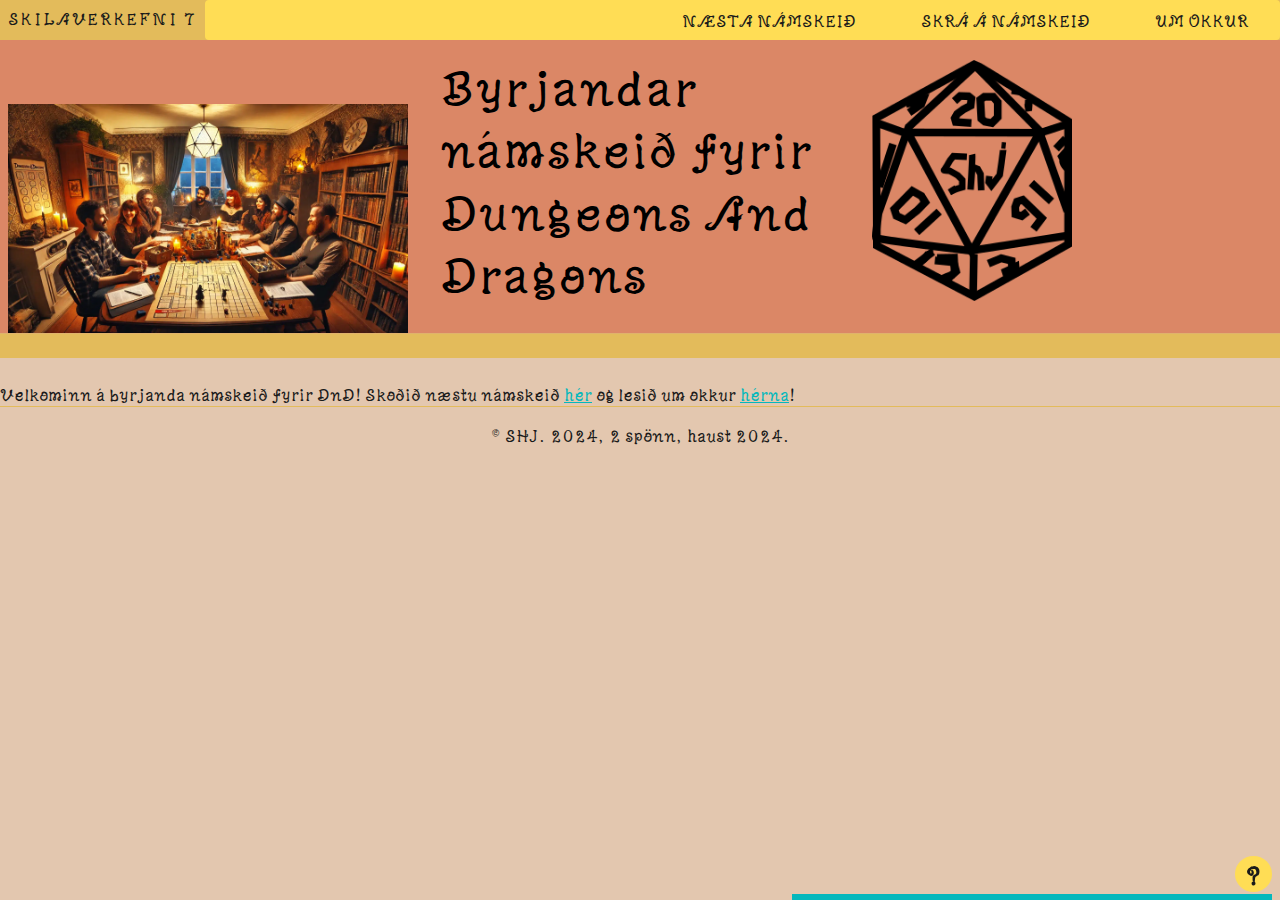
<file: index.html>
<!DOCTYPE html>
<html lang="is">
<head>
    <meta charset="UTF-8">
    <meta name="viewport" content="width=device-width, initial-scale=1.0">
    <meta name="description" content="Skilaverkefni 7">
    <meta name="author" content="Nemandi">
    <title>Skilaverkefni 7</title>
    <link rel="preconnect" href="https://fonts.googleapis.com">
    <link rel="preconnect" href="https://fonts.gstatic.com" crossorigin>
    <link href="https://fonts.googleapis.com/css2?family=Yuji+Mai&display=swap" rel="stylesheet">
    <link rel="stylesheet" href="css/styles.css">

    <link rel="icon" type="image/svg" href="images/rwd-icon.svg">
</head>
<body id="top">
  <section class="menuBg">
    <p>Skilaverkefni 7</p>
    <nav>
      <input type="checkbox" id="inputMenu">
      <label for="inputMenu" class="labelMenu"> &#9776; </label>
      <div class="topmenu">
        <a href="next.html">Næsta námskeið</a>
        <a href="register.html">Skrá á námskeið</a>
        <a href="about.html">Um okkur</a>
      </div>
    </nav>
  </section>
  <header class="col-3 container">
    <img src="images/peoplednd.webp" class="logo">
    <h1>Byrjandar námskeið fyrir Dungeons And Dragons</h1>
    <section>
      <div class="sigurjon">
      <img src="images/path31.png" class="logo">
    </div>
    </section>
  </header>
  <!--banner-->
  <div class="bannerBg">
    <br>
  </div><!--bg end-->
  <br>
  <main>
Velkominn á byrjanda námskeið fyrir DnD! Skoðið næstu námskeið <a href="next.html">hér</a> og lesið um okkur <a href="about.html">hérna</a>!
  </main>
  <footer class="col-3">
  
  </footer>
    <p class="center">&copy SHJ. 2024, 2 spönn, haust 2024.</p>

  <!--pop up login form-->
  <div id="login" class="overlay">
    <div class="popup">
        <h2>Velkomin/n</h2>
        <a class="close" href="#">&times;</a>
        <div class="content">
            <form action="takk.html" method="get">
              <fieldset>
                <legend>Innskráning</legend>
                <p>Notendanafn: <input type="text" name="user" required placeholder="User"></p>
                <p>Lykilorð: <input type="password" name="psw" required placeholder="Password"></p>
                <p><input type="submit" value="Innskráning"></p>
              </fieldset>
            </form>
        </div>
    </div>
  </div>
  <!--Spjallbox-->
  <label for="inputcheck" class="chatbutt"> ? </label>
  <input type="checkbox" id="inputcheck">
  <section class="chatbox">
    <form action="takk.html" method="get"> 
      <fieldset> 
        <legend>&nbsp;Spjallbox&nbsp;</legend><!--ath-->
        <label>Nafn:</label>
        <input type="text" placeholder="Name" name="Nafn" required>
        <br><label>Tölvupóstur:</label>
        <input type="email" name="TP" placeholder="Email" required>
        <br><label>Skilaboð:</label>
        <textarea rows='5' name="skilaboð" placeholder="Message" required></textarea>
        <p><input type="submit" value="Senda" class="button-primary"></p>
      </fieldset>
      </form>
  </section>
</body>
</html>
</file>
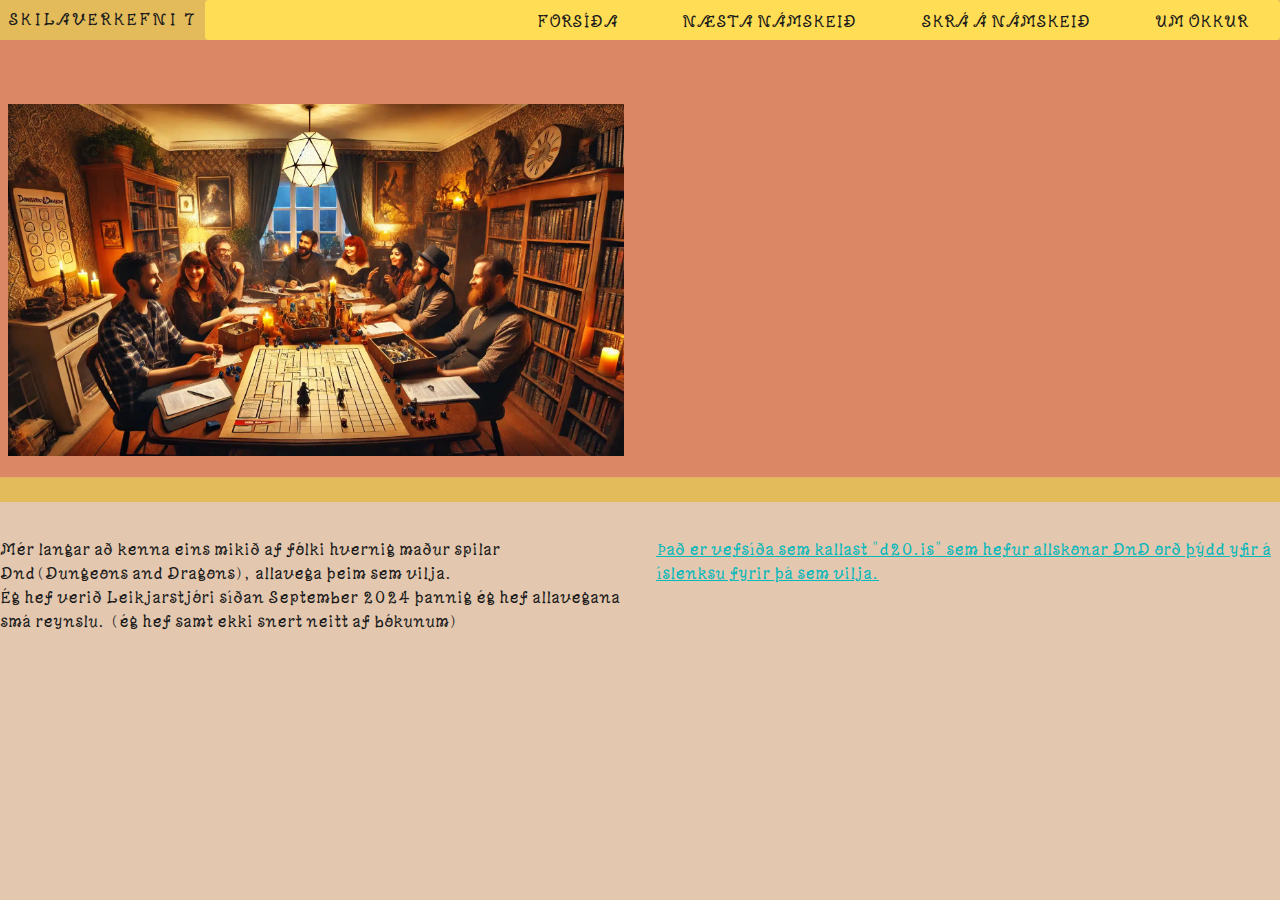
<file: about.html>
<!DOCTYPE html>
<html lang="is">
<head>
    <meta charset="UTF-8">
    <meta name="viewport" content="width=device-width, initial-scale=1.0">
    <meta name="description" content="Skilaverkefni 7">
    <meta name="author" content="Nemandi">
    <title>Skilaverkefni 7</title>
    <link rel="preconnect" href="https://fonts.googleapis.com">
    <link rel="preconnect" href="https://fonts.gstatic.com" crossorigin>
    <link href="https://fonts.googleapis.com/css2?family=Yuji+Mai&display=swap" rel="stylesheet">
    <link rel="stylesheet" href="css/styles.css">

    <link rel="icon" type="image/svg" href="images/rwd-icon.svg">
</head>
<body id="top">
  <section class="menuBg">
    <p>Skilaverkefni 7</p>
    <nav>
      <input type="checkbox" id="inputMenu">
      <label for="inputMenu" class="labelMenu"> &#9776; </label>
      <div class="topmenu">
        <a href="index.html">Forsíða</a>
        <a href="next.html">Næsta námskeið</a>
        <a href="register.html">Skrá á námskeið</a>
        <a href="about.html">Um okkur</a>
      </div>
    </nav>
  </section>
  <header class="col-2 container">
      <section>
        <img src="images/peoplednd.webp" class="logo">
      </section>
      <section>
      
      </section>
  </header>
  <!--banner-->
  <div class="bannerBg">
    <br>
  </div><!--bg end-->
  <br>
  <main>
    <section class="col-2" id="harmon">
     Mér langar að kenna eins mikið af fólki hvernig maður spilar Dnd(Dungeons and Dragons), allavega þeim sem vilja.
    <br> 
    Ég hef verið Leikjarstjóri síðan September 2024 þannig ég hef allavegana smá reynslu. (ég hef samt ekki snert neitt af bókunum)
    <br> 
    <a href="https://d20.is/">Það er vefsíða sem kallast "d20.is" sem hefur allskonar DnD orð þýdd yfir á íslenksu fyrir þá sem vilja.</a>
  </section>
</body>
</html>
</file>
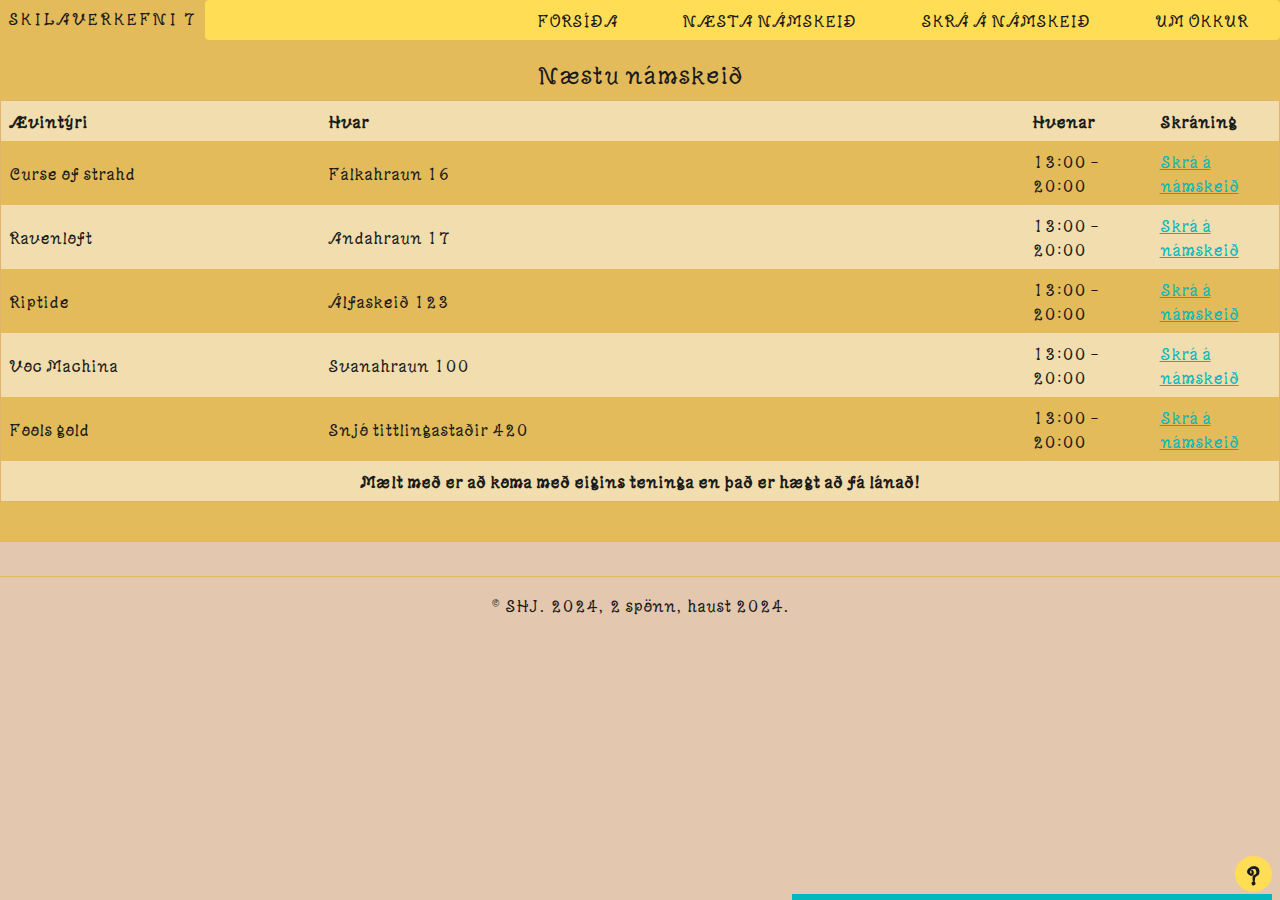
<file: next.html>
<!DOCTYPE html>
<html lang="is">
<head>
    <meta charset="UTF-8">
    <meta name="viewport" content="width=device-width, initial-scale=1.0">
    <meta name="description" content="Skilaverkefni 7">
    <meta name="author" content="Nemandi">
    <title>Skilaverkefni 7</title>
    <link rel="preconnect" href="https://fonts.googleapis.com">
    <link rel="preconnect" href="https://fonts.gstatic.com" crossorigin>
    <link href="https://fonts.googleapis.com/css2?family=Yuji+Mai&display=swap" rel="stylesheet">
    <link rel="stylesheet" href="css/styles.css">
    <link rel="icon" type="image/svg" href="images/rwd-icon.svg">
</head>
<body id="top">
  <section class="menuBg">
    <p>Skilaverkefni 7</p>
    <nav>
      <input type="checkbox" id="inputMenu">
      <label for="inputMenu" class="labelMenu"> &#9776; </label>
      <div class="topmenu">
        <a href="index.html">Forsíða</a>
        <a href="next.html">Næsta námskeið</a>
        <a href="register.html">Skrá á námskeið</a>
        <a href="about.html">Um okkur</a>
      </div>
    </nav>
  </section>
  <!--banner-->
  <div class="bannerBg">
    <section class="container">
      <table class="autoflow">
        <caption>Næstu námskeið</caption>
        <thead>
            <tr>
                <th style="width:25%">Ævintýri</th>
                <th style="width:55%">Hvar</th>
                <th style="width:10%">Hvenar</th>
                <th style="width:10%">Skráning</th>
            </tr>
        </thead>
        <tbody>
            <tr>
                <td data-label="WHO ">Curse of strahd</td>
                <td data-label="WHERE ">Fálkahraun 16</td>
                <td data-label="WHEN ">13:00 - 20:00</td>
                <td data-label="Check In" id="checkin">
                  <a href="register.html">Skrá á námskeið</a>
                </td>
            </tr>
            <tr>
              <td data-label="WHO ">Ravenloft</td>
              <td data-label="WHERE ">Andahraun 17</td>
              <td data-label="WHEN ">13:00 - 20:00</td>
              <td data-label="Check In ">
                  <a href="register.html">Skrá á námskeið</a>
                </td>
            </tr>
            <tr>
              <td data-label="WHO ">Riptide</td>
              <td data-label="WHERE ">Álfaskeið 123</td>
              <td data-label="WHEN ">13:00 - 20:00</td>
              <td data-label="Check In ">
                  <a href="register.html">Skrá á námskeið</a>
                </td>
            </tr>
            <tr>
              <td data-label="WHO ">Voc Machina</td>
              <td data-label="WHERE ">Svanahraun 100</td>
              <td data-label="WHEN ">13:00 - 20:00</td>
              <td data-label="Check In ">
                  <a href="register.html">Skrá á námskeið</a>
                </td>
            </tr>
            <tr>
              <td data-label="WHO ">Fools gold</td>
              <td data-label="WHERE ">Snjó tittlingastaðir 420</td>
              <td data-label="WHEN ">13:00 - 20:00</td>
              <td data-label="Check In ">
                  <a href="register.html">Skrá á námskeið</a>
                </td>
            </tr>
        </tbody>
        <tfoot>
          <tr>
              <th colspan="4">Mælt með er að koma með eigins teninga en það er hægt að fá lánað!</th>
          </tr>
        </tfoot>
      </table>
    </section><!--container end-->
    <br>
  </div><!--bg end-->
  <br>
  <main>
    <section class="col-2" id="harmon">
    </section>
  </main>
  <footer class="col-3">

  </footer>
    <p class="center">&copy SHJ. 2024, 2 spönn, haust 2024.</p>

  <!--pop up login form-->
  <div id="login" class="overlay">
    <div class="popup">
        <h2>Velkomin/n</h2>
        <a class="close" href="#">&times;</a>
        <div class="content">
            <form action="takk.html" method="get">
              <fieldset>
                <legend>Innskráning</legend>
                <p>Notendanafn: <input type="text" name="user" required placeholder="User"></p>
                <p>Lykilorð: <input type="password" name="psw" required placeholder="Password"></p>
                <p><input type="submit" value="Innskráning"></p>
              </fieldset>
            </form>
        </div>
    </div>
  </div>
  <!--Spjallbox-->
  <label for="inputcheck" class="chatbutt"> ? </label>
  <input type="checkbox" id="inputcheck">
  <section class="chatbox">
    <form action="takk.html" method="get"> 
      <fieldset> 
        <legend>&nbsp;Spjallbox&nbsp;</legend><!--ath-->
        <label>Nafn:</label>
        <input type="text" placeholder="Name" name="Nafn" required>
        <br><label>Tölvupóstur:</label>
        <input type="email" name="TP" placeholder="Email" required>
        <br><label>Skilaboð:</label>
        <textarea rows='5' name="skilaboð" placeholder="Message" required></textarea>
        <p><input type="submit" value="Senda" class="button-primary"></p>
      </fieldset>
      </form>
  </section>
</body>
</html>
</file>
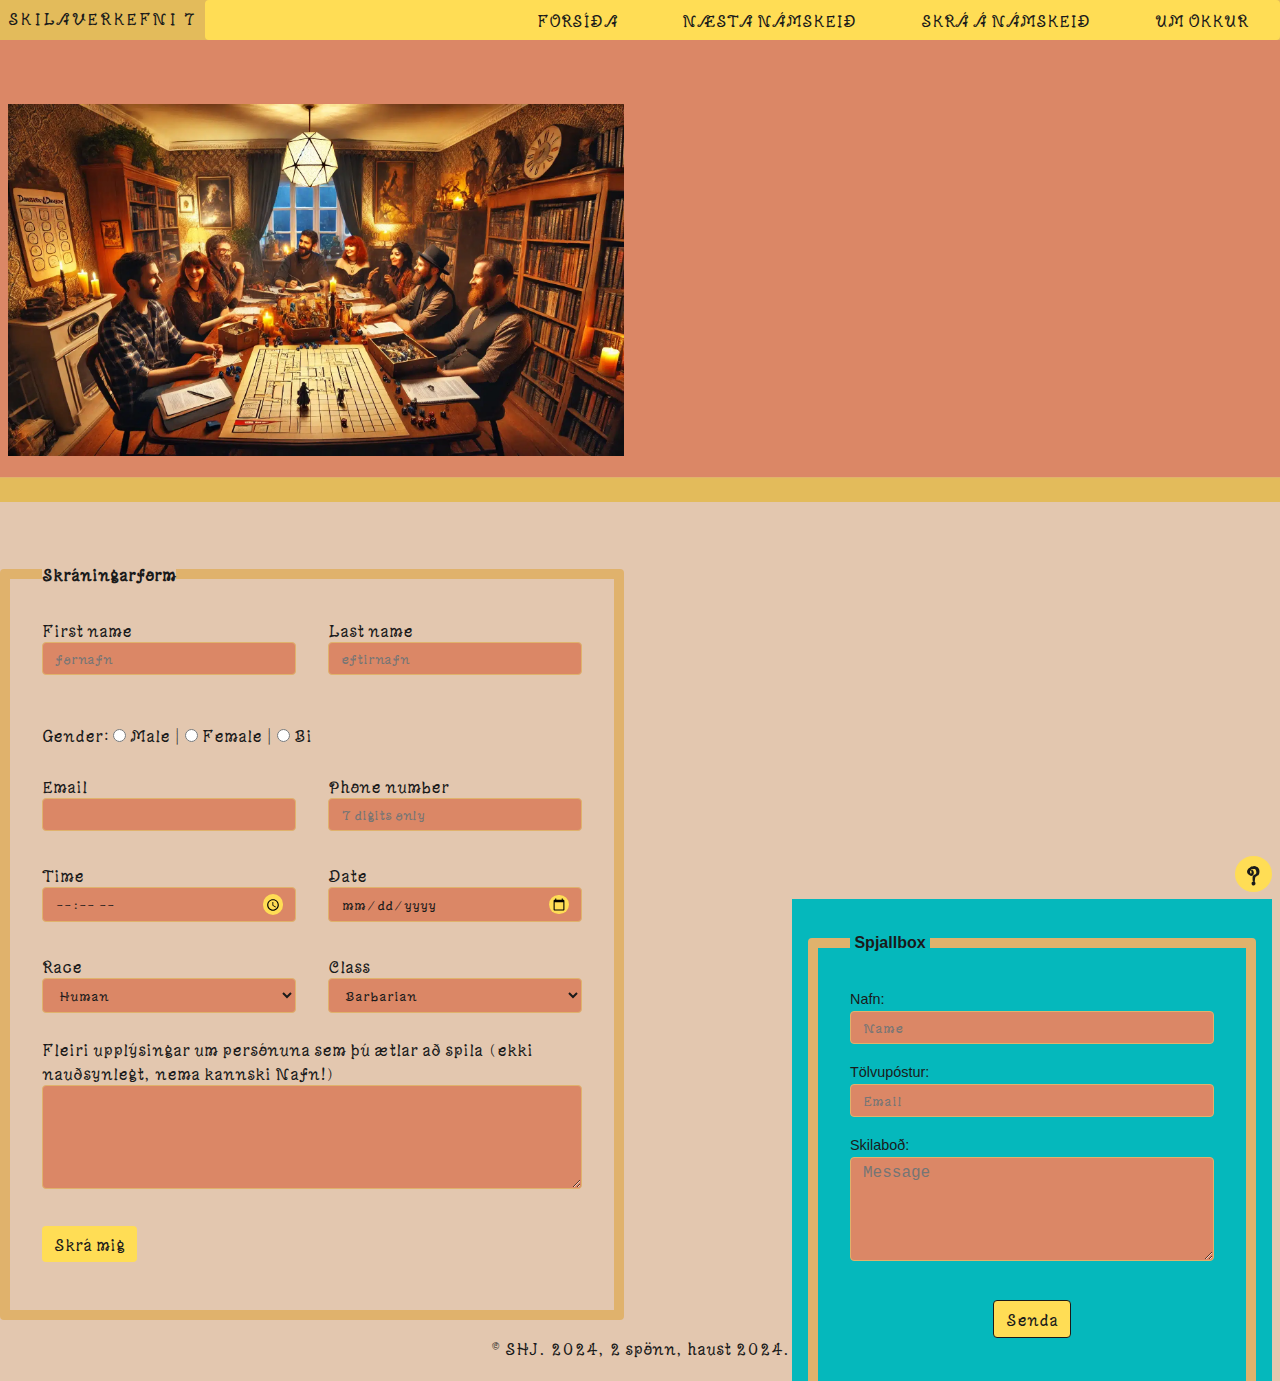
<file: register.html>
<!DOCTYPE html>
<html lang="is">
<head>
    <meta charset="UTF-8">
    <meta name="viewport" content="width=device-width, initial-scale=1.0">
    <meta name="description" content="Skilaverkefni 7">
    <meta name="author" content="Nemandi">
    <title>Skilaverkefni 7</title>
    <link rel="preconnect" href="https://fonts.googleapis.com">
    <link rel="preconnect" href="https://fonts.gstatic.com" crossorigin>
    <link href="https://fonts.googleapis.com/css2?family=Yuji+Mai&display=swap" rel="stylesheet">
    <link rel="stylesheet" href="css/styles.css">
    <link rel="icon" type="image/svg" href="images/rwd-icon.svg">
</head>
<body id="top">
  <section class="menuBg">
    <p>Skilaverkefni 7</p>
    <nav>
      <input type="checkbox" id="inputMenu">
      <label for="inputMenu" class="labelMenu"> &#9776; </label>
      <div class="topmenu">
        <a href="index.html">Forsíða</a>
        <a href="next.html">Næsta námskeið</a>
        <a href="register.html">Skrá á námskeið</a>
        <a href="about.html">Um okkur</a>
      </div>
    </nav>
  </section>
  <header class="col-2 container">
      <section>
        <img src="images/peoplednd.webp" class="logo">
      </section>
      <section>
       
      </section>
  </header>
  <!--banner-->
  <div class="bannerBg">
    <br>
  </div><!--bg end-->
  <br>
  <main>
    <section class="col-2" id="harmon">

      <section>
        <form action="takk.html" method="get"><!--method á að vera POST -->
          <fieldset>
            <legend>Skráningarform</legend>
            <section class="col-2">
              <p>
                <label>First name</label><br>
                <input type="text" name="first_name" required placeholder="fornafn">
              </p>
              <p>
                  <label>Last name</label><br>
                  <input type="text" name="last_name" required placeholder="eftirnafn">
              </p>
            </section>

            <p>
                
              <section>
                <label>Gender: </label>
                <label>
                  <input type="radio" name="gender" value="Male"> Male |
                </label> 
                <label>
                    <input type="radio" name="gender" value="Female"> Female |
                </label> 
                <label>
                    <input type="radio" name="gender" value="other-none-na"> Bi
                </label>
            </section>
          </p>
          
          <section class="col-2">
            <p>
              <label>Email</label><br>
              <input type="email" name="email" required>
            </p>
            <p>
                <label>Phone number</label> <br>
                <input type="tel" 
                  name="phone" 
                  required 
                  placeholder="7 digits only" 
                  pattern="\d{3}(?:[\-\s]?)\d{4}">
            </p>
            </section>
            <section class="col-2">
              <p>
                  <label>Time</label> <br>
                  <input type="time" name="Tími">
              </p>
              <p>
                  <label>Date</label> <br>
                  <input type="date" name="dagsetning">
              </p>
            </section>
            <section class="col-2">
              <p>
                <label>Race</label> <br>
                <select name="Race">
                  <option value="Human" class="Human">Human</option>
                  <option value="Tiefling" class="Tiefling">Tiefling</option>
                  <option value="Elf" class="Elf">Elf</option>
                  <option value="HalfElf" class="HalfElf">Half elf</option>
                  <option value="HalfOrc" class="HalfOrc">Half orc</option>                     
                  <option value="Dragonborn" class="Dragonborn">Dragonborn</option>
                  <option value="Halfling" class="Halfling">Halfling</option>
                  <option value="Gnome" class="Gnome">Gnome</option>
                  <option value="Dwarf" class="Dwarf">Dwarf</option>
                  <option value="Drow" class="Drow">Drow/dark elves</option>                    
                  <option value="Githyanki" class="Githyanki">Githyanki</option>
                  <option value="Loxodon" class="Loxodon">Loxodon</option>
                  <option value="Tabaxi" class="Tabaxi">Tabaxi</option>
                  <option value="Warforged" class="Warforged">Warforged</option>
                </select>
            </p>
              <p>
                  <label>Class</label> <br>
                  <select name="Class">
                    <option value="Barbarian" class="Barbarian">
                      <span>Barbarian</span>
                    </option>
                    <option value="Ranger" class="Ranger">Ranger</option>
                    <option value="Rouge" class="Rouge">Rouge</option>
                    <option value="Druid" class="Druid">Druid</option>
                    <option value="Wizard" class="Wizard">Wizard</option>                     
                    <option value="Sorcerer" class="Sorcerer">Sorcerer</option>
                    <option value="Warlock" class="Warlock">Warlock</option>
                    <option value="Bard" class="Bard">Bard</option>
                    <option value="Monk" class="Monk">Monk</option>
                    <option value="fighter" class="Fighter">Fighter</option>                    
                    <option value="Cleric" class="Cleric">Cleric</option>
                    <option value="Paladin" class="Paladin">Paladin</option>
                  </select>
              </p>
            </section>
            <p>
                <label>Fleiri upplýsingar um persónuna sem þú ætlar að spila (ekki nauðsynlegt, nema kannski Nafn!)</label><br>
                <textarea rows="5"></textarea>
            </p>

            <p>
                <button>Skrá mig</button>

            </p>
          </fieldset>
        </form>
      
      </section>
    </section>
  </main>

    <p class="center">&copy SHJ. 2024, 2 spönn, haust 2024.</p>

  <!--pop up login form-->
  <div id="login" class="overlay">
    <div class="popup">
        <h2>Velkomin/n</h2>
        <a class="close" href="#">&times;</a>
        <div class="content">
            <form action="takk.html" method="get">
              <fieldset>
                <legend>Innskráning</legend>
                <p>Notendanafn: <input type="text" name="user" required placeholder="User"></p>
                <p>Lykilorð: <input type="password" name="psw" required placeholder="Password"></p>
                <p><input type="submit" value="Innskráning"></p>
              </fieldset>
            </form>
        </div>
    </div>
  </div>
  <!--Spjallbox-->
  <label for="inputcheck" class="chatbutt"> ? </label>
  <input type="checkbox" id="inputcheck">
  <section class="chatbox">
    <form action="takk.html" method="get"> 
      <fieldset> 
        <legend>&nbsp;Spjallbox&nbsp;</legend><!--ath-->
        <label>Nafn:</label>
        <input type="text" placeholder="Name" name="Nafn" required>
        <br><label>Tölvupóstur:</label>
        <input type="email" name="TP" placeholder="Email" required>
        <br><label>Skilaboð:</label>
        <textarea rows='5' name="skilaboð" placeholder="Message" required></textarea>
        <p><input type="submit" value="Senda" class="button-primary"></p>
      </fieldset>
      </form>
  </section>
</body>
</html>
</file>
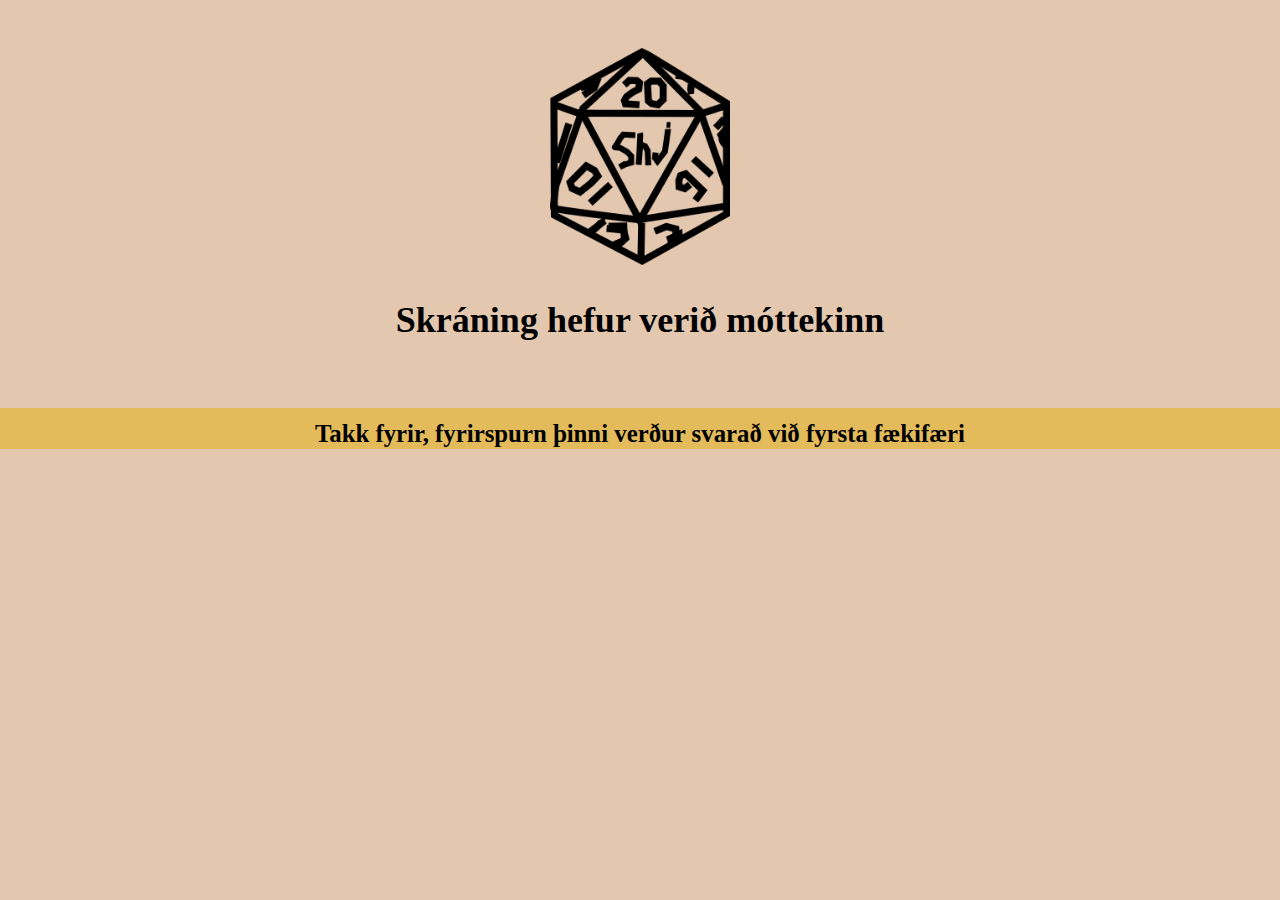
<file: takk.html>
<!DOCTYPE html>
<html lang="is">

<head>
  <meta charset="UTF-8">
  <meta name="viewport" content="width=device-width, initial-scale=1.0">
  <meta name="description" content="Skilaverkefni 7">
  <meta name="author" content="Nemandi">
  <title>Skilaverkefni 7</title>
  <meta name="author" content="SHJ">

  <meta http-equiv="refresh" content="3;URL='index.html'" />

  <link rel="preconnect" href="https://fonts.googleapis.com">
  <link rel="preconnect" href="https://fonts.gstatic.com" crossorigin>
  <link
    href="https://fonts.googleapis.com/css2?family=Noto+Sans:ital,wght@0,200;0,400;0,600;0,800;1,200;1,400;1,600;1,800&display=swap"
    rel="stylesheet">
  <link rel="stylesheet" href="css/styles.css">

  <link rel="icon" type="image/svg" href="images/rwd-icon.svg">
</head>

<body id="top">
  <br><br>
  <div class="center">
    <img src="images/path31.png" width="180" class="logo-2">
  </div>
  <h1 class="center">Skráning hefur verið móttekinn</h1>
  <h1>&nbsp;</h1>

  <!--banner-->
  <div class="bannerBg">
    <section class="container">
      <div class="value">
        <h3 class="center">Takk fyrir, fyrirspurn þinni verður svarað við fyrsta fækifæri</h3>
      </div>
    </section>
  </div>
  <main>
    <h1>&nbsp;</h1>
  </main>

</body>

</html>
</file>
<file: css/styles.css>
#inputcheck{display:none}
.chatbutt{position:fixed;z-index:6;right:.5rem;bottom:.5rem;text-align:center;font-size:1.5rem;font-weight:800;border-radius:50%;background-color:var(--val-bg);padding:0 .7rem}
#inputcheck:checked~.chatbox{bottom:0;transition:all .3s ease}
.chatbox{position:fixed;right:.5rem;bottom:-35rem;transition:all .3s ease}
.chatbox form{padding:1rem;background-color:var(--nc-ac-1);max-width:28rem;font-family:sans-serif}
.chatbox label{font-size:.9rem}
.chatbox input[type=email],.chatbox input[type=tel],.chatbox input[type=text],textarea{width:100%;background-color:var(--nc-bg-2)}
.chatbox input[type=submit]{border:1px solid;margin:1rem 0;background-color:var(--val-bg)}
.chatbox input[type=email]:focus,.chatbox input[type=text]:focus,.chatbox textarea:focus{background-color:var(--nc-bg-1)}
.chatbox p{text-align:center}
header{background:var(--nc-bg-2);border-bottom:1px solid var(--nc-bg-3);padding:0 .5rem;margin:0}
header h1,header h2,header h3{padding-bottom:0;border-bottom:0}
header h1{font-weight:300;font-size:2rem;line-height:1.3}
header>:first-child{margin:4rem 0 0 0;padding-top:0;text-align:center}
header>:last-child{margin-bottom:-2rem}
.logo{width:100%}
.bannerBg{background-color:var(--menubg)}
.center,.value{text-align:center}
.value h1{border-radius:50%;margin:1rem auto;padding:2.3rem 1rem;width:5rem;background-color:var(--val-bg)}
footer{margin-top:1rem;border-top:1px solid var(--menubg);padding-top:1rem}
@media screen and (min-width:48rem){
header>:first-child{margin-top:2rem;text-align:center}
header>:last-child{margin:5rem 0 -2rem 0}
}
@media screen and (min-width:60rem){
header>:last-child{margin:0 0 -3rem 0}
header h1{font-size:2.5rem}
}
@media screen and (min-width:80rem){
header>:first-child{margin-top:4rem}
header h1{font-size:3rem}
}
legend{padding:auto .5rem;font-weight:600}
input,select,textarea{padding:6px 12px;margin-bottom:.5rem;background:var(--nc-bg-2);color:var(--nc-tx-2);border:1px solid var(--nc-bg-3);border-radius:4px;box-shadow:none;box-sizing:border-box}
input[type=date],input[type=email],input[type=password],input[type=tel],input[type=text],input[type=time],select,textarea{width:100%}
textarea{font-size:1rem}
a button,button,input[type=button],input[type=reset],input[type=submit]{font-size:1rem;display:inline-block;padding:6px 12px;text-align:center;text-decoration:none;white-space:nowrap;background:var(--val-bg);color:var(--nc-tx-2);border:0;border-radius:4px;box-sizing:border-box;cursor:pointer}
a button[disabled],button[disabled],input[type=button][disabled],input[type=reset][disabled],input[type=submit][disabled]{cursor:default;opacity:.5;cursor:not-allowed}
.button:enabled:hover,.button:focus,button:enabled:hover,button:focus,input[type=button]:enabled:hover,input[type=button]:focus,input[type=reset]:enabled:hover,input[type=reset]:focus,input[type=submit]:enabled:hover,input[type=submit]:focus{background:var(--nc-lk-2)}
::-webkit-calendar-picker-indicator{background-color:var(--val-bg);padding:.2rem;border-radius:50%}
fieldset{margin-top:1rem;padding:0 1rem;border:10px solid var(--nc-bg-3);border-radius:4px}
fieldset section{margin:0}
@media screen and (min-width:48rem){
fieldset{padding:2rem}
}
.rammi div{border:1px dotted var(--nc-tx-1);padding:1rem;text-align:center}
.col-1,.col-2,.col-3,.col-4,.col-5,.col-6{display:grid;grid-template-columns:1fr;row-gap:1rem}
.rammi div:last-child{margin-bottom:1rem}
footer,main{margin:.5rem}
@media screen and (min-width:48rem){
.col-2{grid-template-columns:1fr 1fr;gap:2rem}
.col-3{grid-template-columns:repeat(3,1fr);gap:2rem}
.col-4{grid-template-columns:repeat(4,1fr);gap:2rem}
.col-5{grid-template-columns:repeat(5,1fr);gap:2rem}
.col-6{grid-template-columns:repeat(6,1fr);gap:2rem}
.rammi div{margin-bottom:1rem}
}
@media screen and (min-width:60rem){
.container,footer,main{max-width:60rem;margin:auto}
}
@media screen and (min-width:80rem){
.container,footer,main{max-width:80rem;margin:auto}
}
#inputMenu{display:none}
.labelMenu{position:fixed;top:.5rem;right:.5rem;display:block;width:1.4rem;font-size:1.5rem;border:1px solid var(--nc-tx-2);border-radius:4px;padding:.2rem .4rem;background-color:var(--table-bg);z-index:8}
.topmenu{position:fixed;top:3rem;right:-46rem;display:flex;flex-direction:column;background-color:var(--val-bg);width:75%;transition:all .5s ease-out;border-radius:4px;z-index:7}
.topmenu a:link{display:block;padding:.5rem 3rem;color:var(--nc-tx-2);text-decoration:none;text-transform:uppercase;text-align:center;border-bottom:1px solid var(--nc-tx-2)}
.topmenu a:visited{color:var(--nc-lk-v)}
.topmenu a:active,.topmenu a:hover{background-color:var(--table-bg)}
.topmenu a:last-child{border:0}
#inputMenu:checked~.topmenu{right:3rem;transition:all .5s ease-in}
.menuBg p{margin:0;padding:.4rem 2rem;letter-spacing:.1em;text-align:center;text-transform:uppercase;background-color:var(--nc-bg-2)}
.socialbutts{display:flex;flex-flow:row;justify-content:center}
.socialbutts a:link{padding:.5rem 1rem;border:0}
.downlist{list-style-type:none}
.download{background-position:0 50%;background-repeat:no-repeat;padding-left:22px;text-decoration:none}
.download[href$=".pdf"]{background-image:url(https://s3-us-west-2.amazonaws.com/s.cdpn.io/29841/pdf.png)}
.download[href$=".doc"]{background-image:url(https://s3-us-west-2.amazonaws.com/s.cdpn.io/29841/doc.png)}
.download[href$=".jpg"]{background-image:url(https://s3-us-west-2.amazonaws.com/s.cdpn.io/29841/image.png)}
.download[href$=".mp3"]{background-image:url(https://s3-us-west-2.amazonaws.com/s.cdpn.io/29841/audio.png)}
.download[href$=".mp4"]{background-image:url(https://s3-us-west-2.amazonaws.com/s.cdpn.io/29841/video.png)}
@media screen and (min-width:60rem){
.menuBg{display:grid;flex-flow:row;grid-template-columns:1fr 5.25fr;background-color:var(--menubg);margin:0}
.menuBg p{background-color:transparent;padding:.4rem 0}
.topmenu{position:relative;top:0;right:0;width:100%;flex-direction:row;justify-content:flex-end}
.topmenu a:link{padding:.5rem 1rem;border-bottom:0}
.labelMenu{display:none}
}
@media screen and (min-width:80rem){
.topmenu a:link{padding:.5rem 2rem}
}
:root{--nc-font-sans:"Yuji Mai",serif;--nc-font-mono:Consolas,monaco,'Ubuntu Mono','Liberation Mono','Courier New',Courier,monospace;--nc-tx-1:#000000;--nc-tx-2:#1A1A1A;--nc-bg-1:#e3c7af;--nc-bg-2:#db8766;--nc-bg-3:#e0b26c;--menubg:#e3bb5b;--nc-lk-1:#05b8bc;--nc-lk-v:#4a4a4a;--nc-lk-2:#ff4f69;--nc-lk-tx:#e3c7af;--nc-ac-1:#05b8bc;--nc-ac-tx:#c7fffa;--val-bg:#ffdd55;--table-bg:rgba(255,255,255, .5);--nc-d-tx-1:#ffffff;--nc-d-tx-2:#eeeeee;--nc-d-bg-1:#000000;--nc-d-bg-2:#111111;--nc-d-bg-3:#4e4e4e;--menu-d-bg:#0d6d6e;--nc-d-lk-1:#25f0f3;--nc-d-lk-v:#e0e0e0;--nc-d-lk-2:#ff4f69;--nc-d-lk-tx:#0c0b0b;--nc-d-ac-1:#05b8bc;--nc-d-ac-tx:#FFFFFF;--val-d-bg:#ad8d11;--table-d-bg:rgba(0,0,0, .5)}
@media (prefers-color-scheme:dark){
:root{--nc-tx-1:var(--nc-d-tx-1);--nc-tx-2:var(--nc-d-tx-2);--nc-bg-1:var(--nc-d-bg-1);--nc-bg-2:var(--nc-d-bg-2);--nc-bg-3:var(--nc-d-bg-3);--nc-lk-1:var(--nc-d-lk-1);--nc-lk-2:var(--nc-d-lk-2);--nc-lk-v:var(--nc-d-lk-v);--nc-lk-tx:var(--nc-d-lk-tx);--nc-ac-1:var(--nc-d-ac-1);--nc-ac-tx:var(--nc-d-ac-tx);--val-bg:var(--val-d-bg);--table-bg:var(--table-d-bg);--menubg:var(--menu-d-bg)}
}
.sigurjon{width:200px;height:200px;margin-top:20px;position:relative;animation-name:hinrik;animation-duration:2s;animation-fill-mode:both;animation-timing-function:linear;animation-iteration-count:1}
@keyframes hinrik{
0%{left:100%}
25%{left:75%}
50%{left:50%}
75%{left:25%}
100%{left:0}
}
*{margin:0;padding:0}
address,area,article,aside,audio,blockquote,datalist,details,dl,fieldset,figure,form,iframe,img,input,meter,ol,optgroup,option,output,p,pre,progress,ruby,table,textarea,ul,video{margin-bottom:1rem}
html{scroll-behavior:smooth}
button,html,input,select{font-family:var(--nc-font-sans)}
body{background:var(--nc-bg-1);color:var(--nc-tx-2);font-size:1rem;line-height:1.5}
::selection{background:var(--nc-ac-1);color:var(--nc-ac-tx)}
h1,h2,h3,h4,h5,h6{color:var(--nc-tx-1);padding-top:.875rem}
h1,h2,h3{line-height:1;color:var(--nc-tx-1);padding-bottom:2px;margin-bottom:8px}
h4,h5,h6{line-height:1.4;margin-bottom:.3rem}
h1{font-size:2.25rem}
h2{font-size:1.85rem}
h3{font-size:1.55rem}
h4{font-size:1.25rem}
h5{font-size:1rem}
h6{font-size:.875rem}
a{color:var(--nc-lk-1)}
a:hover{color:var(--nc-lk-2)}
abbr:hover{cursor:help}
blockquote{padding:1.5rem;background:var(--table-bg);border-left:5px solid var(--nc-bg-3)}
abbr{cursor:help}
blockquote :last-child{padding-bottom:0;margin-bottom:0}
a img{margin-bottom:0}
code,kbd,pre,samp{font-family:var(--nc-font-mono);background:var(--nc-bg-2);border:1px solid var(--nc-bg-3);border-radius:4px;padding:3px 6px;font-size:.9em}
kbd{border-bottom:3px solid var(--nc-bg-3)}
pre{padding:1rem 1.4rem;max-width:100%;overflow:auto}
pre code{background:inherit;font-size:inherit;color:inherit;border:0;padding:0;margin:0}
code pre{display:inline;background:inherit;font-size:inherit;color:inherit;border:0;padding:0;margin:0}
details{padding:.6rem 1rem;background:var(--nc-bg-2);border:1px solid var(--nc-bg-3);border-radius:4px}
summary{cursor:pointer;font-weight:700}
details[open]{padding-bottom:.75rem}
details[open] summary{margin-bottom:6px}
details[open]>:last-child{margin-bottom:0}
dt{font-weight:700}
dd::before{content:'→ '}
hr{border:0;border-bottom:1px solid var(--nc-bg-3);margin:1rem auto}
ol,ul{padding-left:2rem}
li{margin-top:.4rem}
ol ol,ol ul,ul ol,ul ul{margin-bottom:0}
mark{padding:3px 6px;background:var(--nc-ac-1);color:var(--nc-ac-tx)}
img{max-width:100%}
section{margin-top:10px}
.overlay{position:fixed;top:0;bottom:0;left:0;right:0;background:rgba(0,0,0,.7);transition:opacity .5s;visibility:hidden;opacity:0}
.overlay:target{visibility:visible;opacity:1;z-index:9}
.popup{margin:5rem auto;padding:1.5rem;background:var(--nc-bg-1);border-radius:5px;width:30%;position:relative;transition:all 5s ease-in-out}
.popup h2{margin-top:0;color:var(--nc-tx-1)}
.popup .close{position:absolute;top:1rem;right:1.5rem;transition:all .2s;font-size:3rem;font-weight:700;text-decoration:none;color:var(--nc-lk-2)}
.popup .close:hover{color:var(--nc-tx-1)}
.popup .content{max-height:30%;overflow:auto}
@media screen and (max-width:48rem){
.popup{width:80%}
}
table{border-collapse:collapse;width:100%;border:1px solid var(--nc-bg-3)}
td,th{text-align:left;padding:.5rem}
th{background:var(--table-bg)}
tr:nth-child(even){background:var(--table-bg)}
table caption{font-weight:500;font-size:1.5rem;margin:1rem 0 .5rem 0}
textarea{max-width:100%}
tfoot th{max-width:100%;text-align:center}
@media screen and (max-width:37.5rem){
table thead{border:none;clip:rect(0 0 0 0);height:1px;margin:-1px;overflow:hidden;padding:0;position:absolute;width:1px}
table td{border-bottom:1px solid #ddd;display:block;text-align:right}
table td::before{content:attr(data-label);float:left;font-weight:700}
}
</file>
